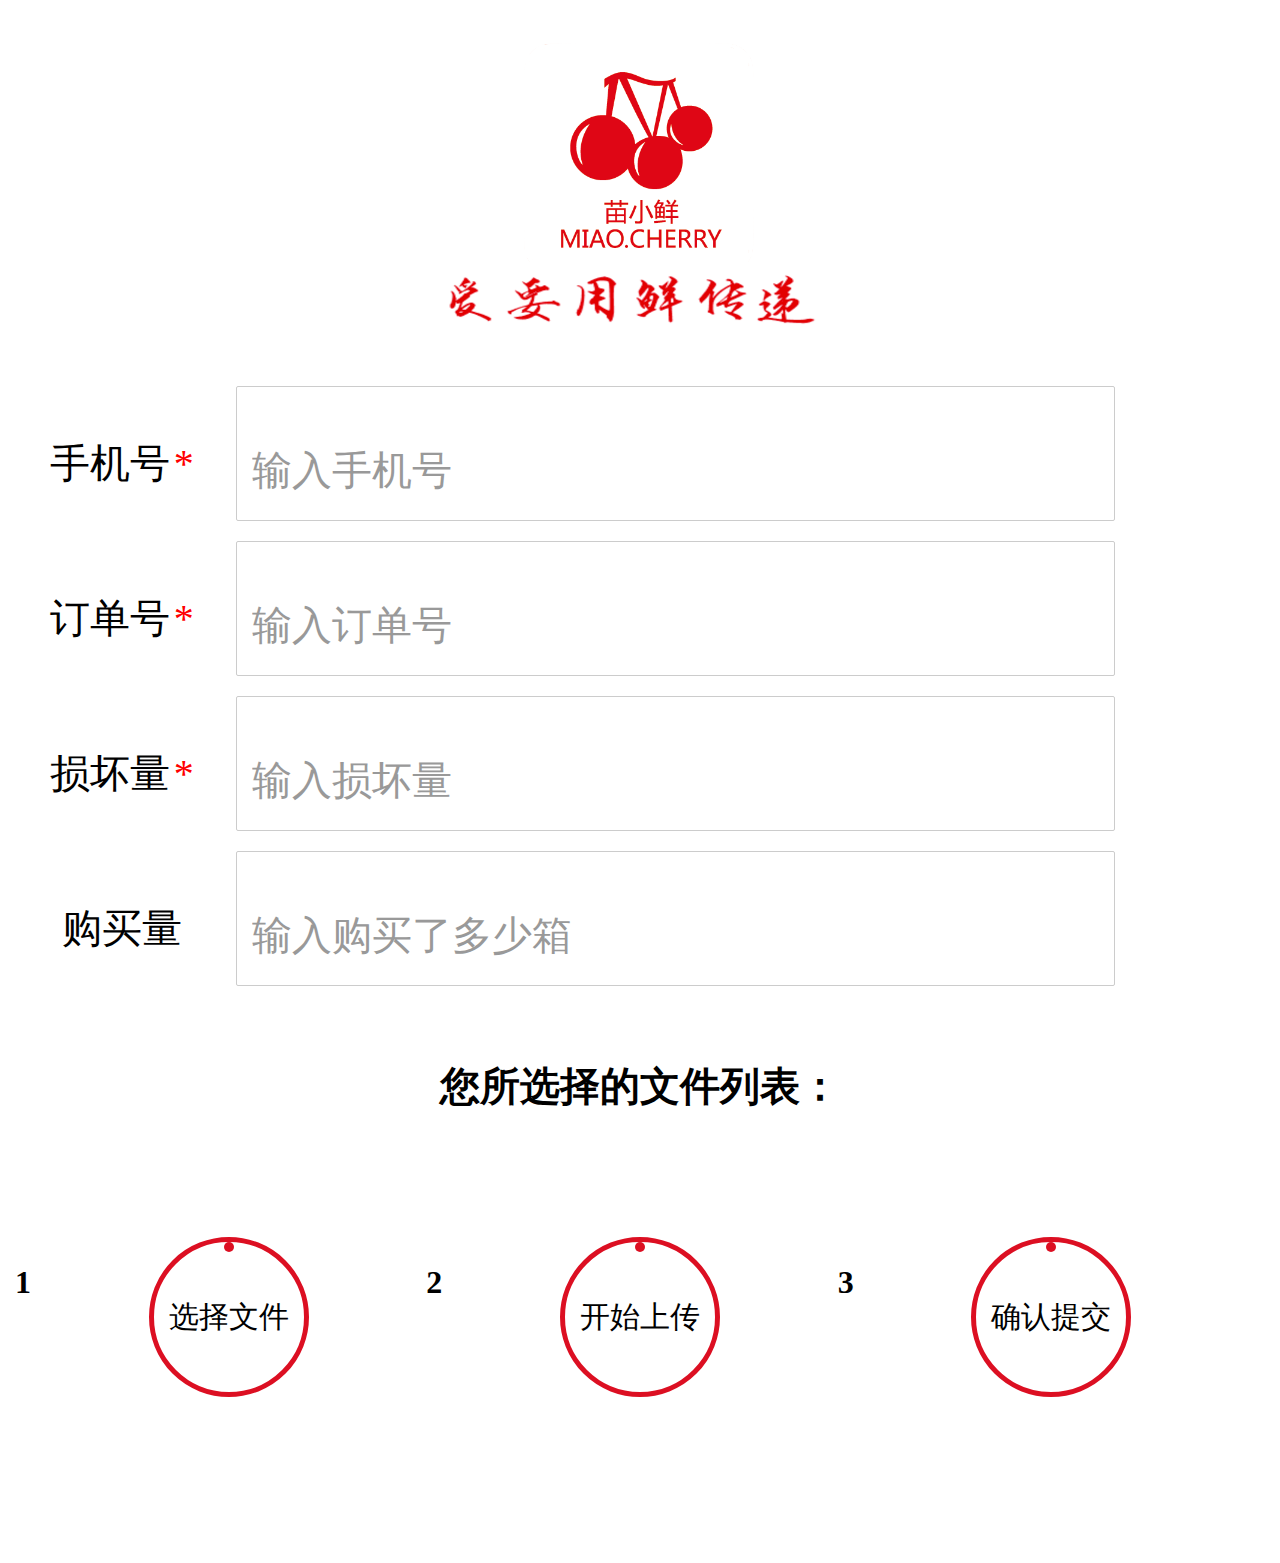
<file: index.html>
<!DOCTYPE html>
<html>

<html>
<head>
<meta http-equiv="Content-Type" content="text/html; charset=utf-8" />
<style type="text/css">
	@import "need_appeal.css"
</style>

<script type="text/javascript" src="http://ajax.aspnetcdn.com/ajax/jQuery/jquery-1.8.0.js"></script>
<script type="text/javascript" src="check_format_appeal.js"></script>
</head>



<body>
	<div class="container">
		<div class="vertical_container">
			<div class="logo">
				<img src="logo.png" id="logo_pic">
			</div>
			<div class="ad">
				<img src="xiaoxian_ad.png" id="ad_pic">
			</div>
		</div>


		<div class="input_container">
			<div class="label_container">
				<div class="label_div">
					<label for="phone_no">手机号</label>
					<span style="font-size:40px;color:red;">*</span>
				</div>
				
			</div>
			<div  class="input_div">
				<input type="text" placeholder="输入手机号" id="phone_no">
			</div>

			<div class="space_div" id="alarm_container">
				<div class="format_err_div" id="format_err" style="display:none">
					<span style="font-size:26px;color:red;">格式错误</span>
				</div>
				
			</div>
						
		</div>
		

		<div class="input_container">
			<div class="label_container">
				<div class="label_div">
					<label for="phone_no">订单号</label>
					<span style="font-size:40px;color:red;">*</span>
				</div>
				
			</div>
			<div  class="input_div">
				<input type="text" placeholder="输入订单号" id="order_no">
			</div>

			<div class="space_div">
			</div>
						
		</div>

		<div class="input_container">
			<div class="label_container">
				<div class="label_div">
					<label for="phone_no">损坏量</label>
					<span style="font-size:40px;color:red;">*</span>
				</div>
				
			</div>
			<div  class="input_div">
				<input type="text" placeholder="输入损坏量" id="broke_no">
			</div>

			<div class="space_div">
			</div>
						
		</div>

		<div class="input_container">
			<div class="label_container">
				<div class="label_div">
					<label for="phone_no">购买量</label>
				</div>
				
			</div>
			<div  class="input_div">
				<input type="text" placeholder="输入购买了多少箱" id="buy_amount">
			</div>

			<div class="space_div">
			</div>
						
		</div>

		<div class="vertical_container">
			<h4 style="font-size: 40px">您所选择的文件列表：</h4>
			<div id="ossfile">你的浏览器不支持flash,Silverlight或者HTML5！</div>
		</div>
		
		<div id="container" class="plupload_container">
			
			<div class="step_div">
				<h1>1</h1>
			</div>

			<div id="selectfiles" class="circle">
				<div class="square">
				</div>


				<div class="circle_span">
					<span style="font-size:30px">选择文件</span>
				</div>
			</div>

			<div class="step_div">
				<h1>2</h1>
			</div>

			<div id="postfiles" class="circle">

				
				<div class="square">
				</div>

				<div class="circle_span">
					<span style="font-size:30px">开始上传</span>
				</div>
			</div>

			<div class="step_div">
				<h1>3</h1>
			</div>

			<div id="submit" class='circle'>
				<div class="square">
				</div>
				<div class="circle_span">
					<span style="font-size:30px">确认提交</span>
				</div>
			</div>
			
			<div class="step_div">
				<h1></h1>
			</div>
				
		</div>

		<div class="button_container">
			<pre id="console"></pre>
			<p>&nbsp;</p>
		</div>

		
			
	</div>


	<script type="text/javascript" src="lib/plupload-2.1.2/js/plupload.full.min.js"> </script>
	<script type="text/javascript" src="upload.js"></script>
	
</body>

</html>
</file>
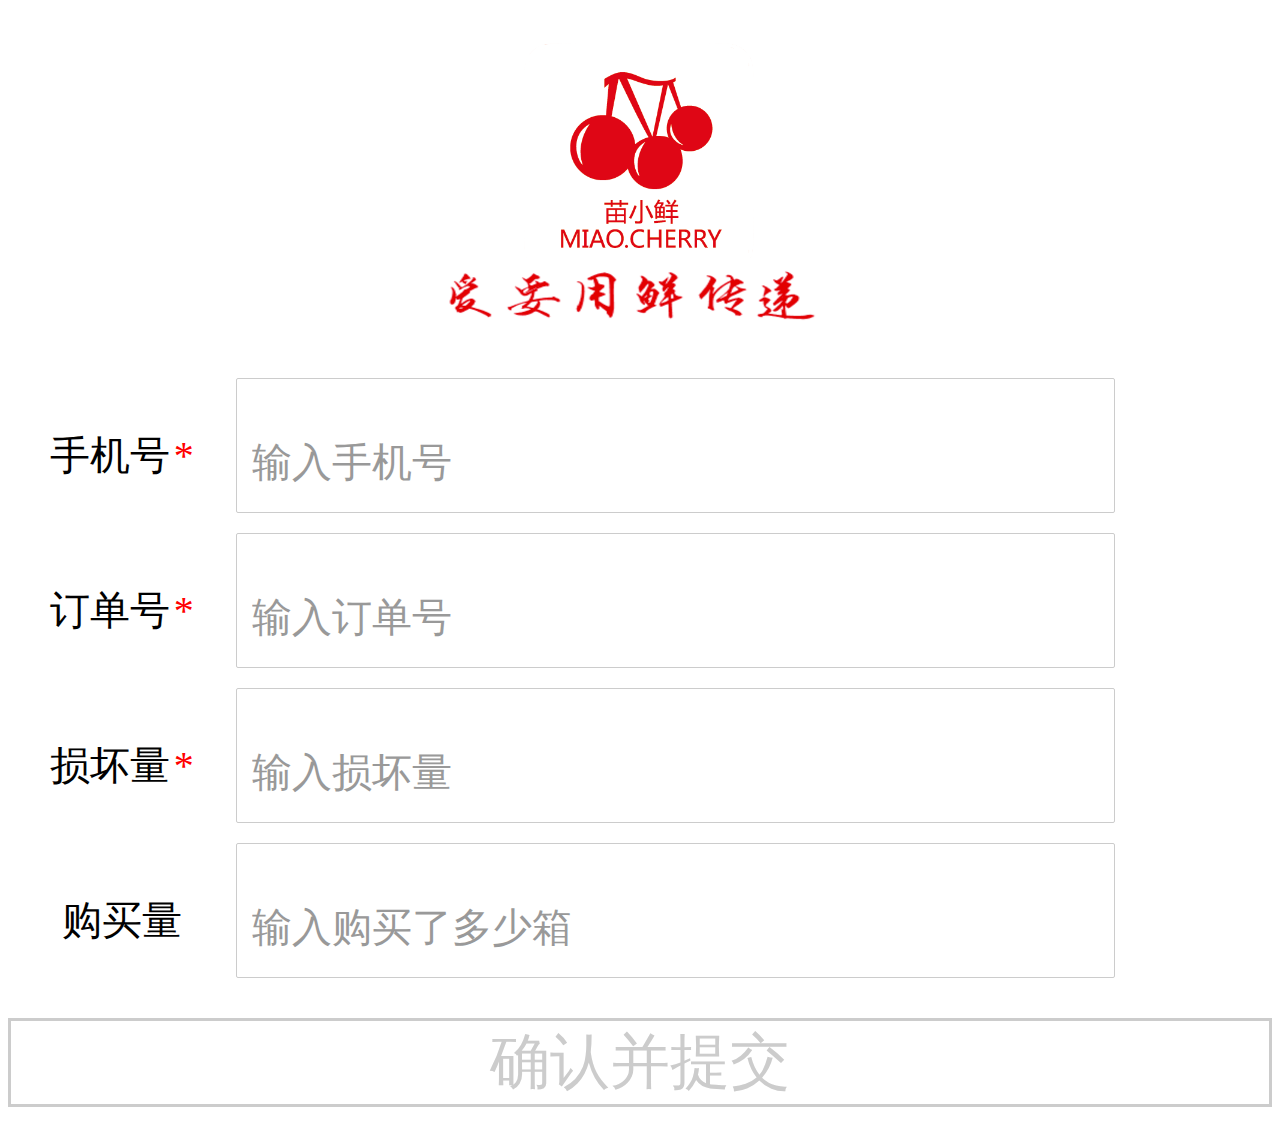
<file: need_appeal.html>
<html>
<head>
<meta http-equiv="Content-Type" content="text/html; charset=utf-8" />
<style type="text/css">
	@import "no_appeal.css"
</style>

<script src="http://ajax.aspnetcdn.com/ajax/jQuery/jquery-1.8.0.js">
</script>
<script type="text/javascript" src="check_format.js">
	
</script>
</head>

<body>
	<div class="container">
		<div class="vertical_container">
			<div class="logo">
				<img src="logo.png" id="logo_pic">
			</div>
			<div class="ad">
				<img src="xiaoxian_ad.png" id="ad_pic">
			</div>
		</div>
		
		<div class="input_container">
			<div class="label_container">
				<div class="label_div">
					<label for="phone_no">手机号</label>
					<span style="font-size:40px;color:red;">*</span>
				</div>
				
			</div>
			<div  class="input_div">
				<input type="text" placeholder="输入手机号" id="phone_no">
			</div>

			<div class="space_div" id="alarm_container">
				<div class="format_err_div" id="format_err" style="display:none">
					<span style="font-size:26px;color:red;">格式错误</span>
				</div>
				
			</div>
						
		</div>


		<div class="input_container">
			<div class="label_container">
				<div class="label_div">
					<label for="phone_no">订单号</label>
					<span style="font-size:40px;color:red;">*</span>
				</div>
				
			</div>
			<div  class="input_div">
				<input type="text" placeholder="输入订单号" id="order_no">
			</div>

			<div class="space_div">
			</div>
						
		</div>

		<div class="input_container">
			<div class="label_container">
				<div class="label_div">
					<label for="phone_no">损坏量</label>
					<span style="font-size:40px;color:red;">*</span>
				</div>
				
			</div>
			<div  class="input_div">
				<input type="text" placeholder="输入损坏量" id="broke_no">
			</div>

			<div class="space_div">
			</div>
						
		</div>

		<div class="input_container">
			<div class="label_container">
				<div class="label_div">
					<label for="phone_no">购买量</label>
				</div>
				
			</div>
			<div  class="input_div">
				<input type="text" placeholder="输入购买了多少箱" id="buy_amount">
			</div>

			<div class="space_div">
			</div>
						
		</div>

		<div class="button_container">
			<button class="disable" disabled="disable" id="submit">确认并提交</button>
		</div>
		
		
	</div>


	
	
</body>

</html>
</file>
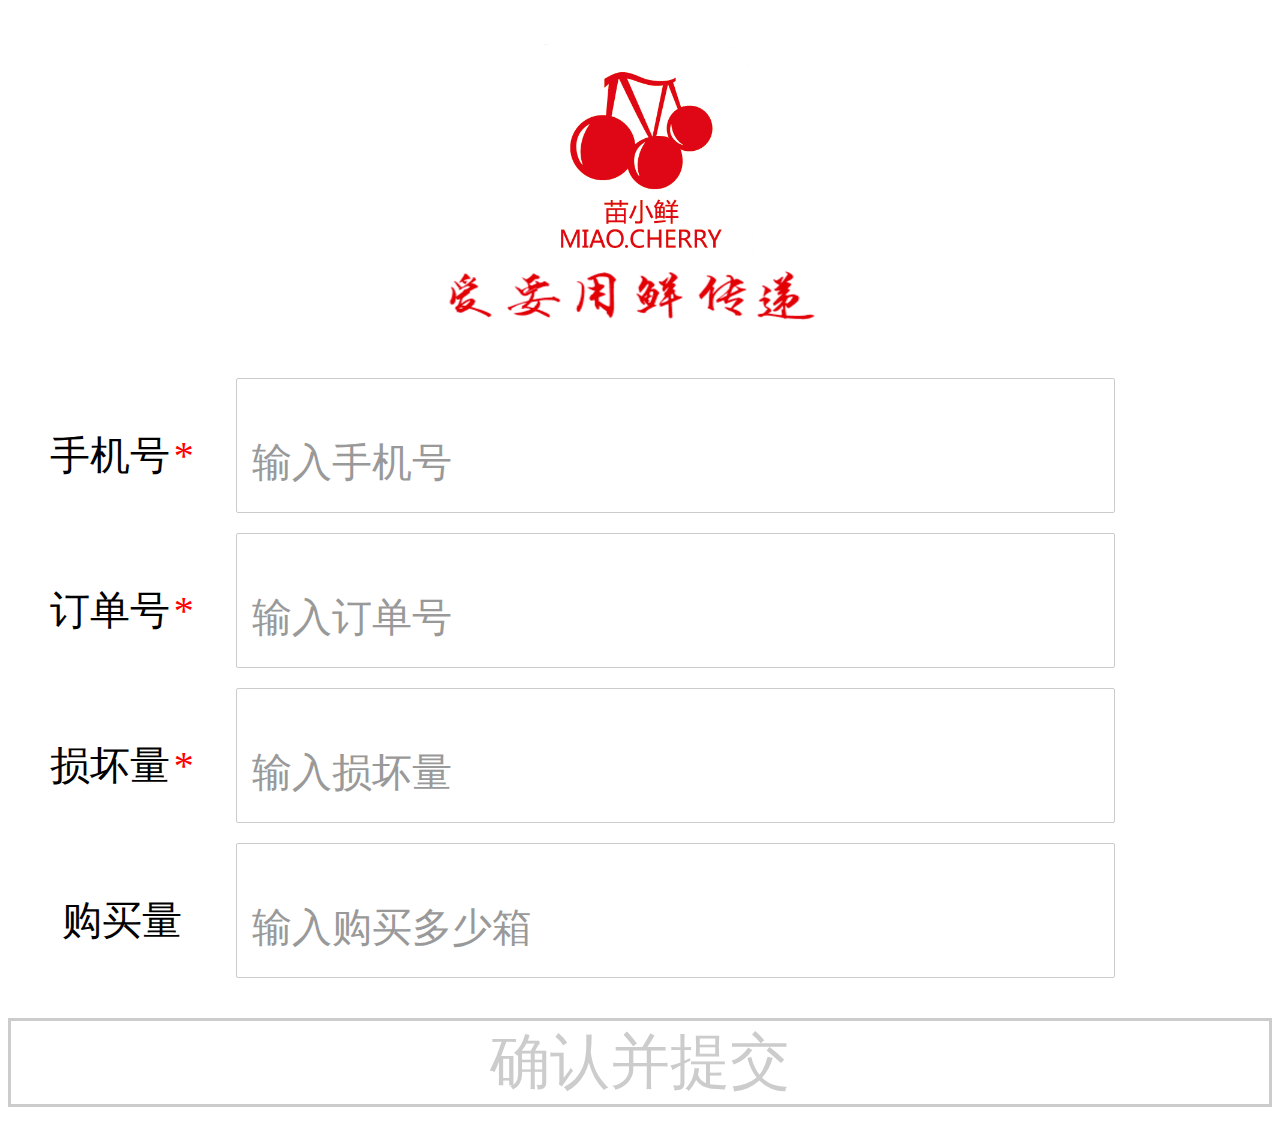
<file: no_appeal.html>
<html>
<head>
<meta http-equiv="Content-Type" content="text/html; charset=utf-8" />
<style type="text/css">
	@import "no_appeal.css"
</style>

<script src="http://ajax.aspnetcdn.com/ajax/jQuery/jquery-1.8.0.js">
</script>
<script type="text/javascript" src="check_format.js">
	
</script>
</head>

<body>
	<div class="container">
		<div class="vertical_container">
			<div class="logo">
				<img src="logo.png" id="logo_pic">
			</div>
			<div class="ad">
				<img src="xiaoxian_ad.png" id="ad_pic">
			</div>
		</div>
		
		<div class="input_container">
			<div class="label_container">
				<div class="label_div">
					<label for="phone_no">手机号</label>
					<span style="font-size:40px;color:red;">*</span>
				</div>
				
			</div>
			<div  class="input_div">
				<input type="text" placeholder="输入手机号" id="phone_no">
			</div>

			<div class="space_div" id="alarm_container">
				<div class="format_err_div" id="format_err" style="display:none">
					<span style="font-size:26px;color:red;">格式错误</span>
				</div>
				
			</div>
						
		</div>


		<div class="input_container">
			<div class="label_container">
				<div class="label_div">
					<label for="phone_no">订单号</label>
					<span style="font-size:40px;color:red;">*</span>
				</div>
				
			</div>
			<div  class="input_div">
				<input type="text" placeholder="输入订单号" id="order_no">
			</div>

			<div class="space_div">
			</div>
						
		</div>

		<div class="input_container">
			<div class="label_container">
				<div class="label_div">
					<label for="phone_no">损坏量</label>
					<span style="font-size:40px;color:red;">*</span>
				</div>
				
			</div>
			<div  class="input_div">
				<input type="text" placeholder="输入损坏量" id="broke_no">
			</div>

			<div class="space_div">
			</div>
						
		</div>

		<div class="input_container">
			<div class="label_container">
				<div class="label_div">
					<label for="phone_no">购买量</label>
				</div>
				
			</div>
			<div  class="input_div">
				<input type="text" placeholder="输入购买多少箱" id="phone_no">
			</div>

			<div class="space_div">
			</div>
						
		</div>

		<div class="button_container">
			<button class="disable" disabled="disable" id="submit">确认并提交</button>
		</div>
		
		
	</div>


	
	
</body>

</html>
</file>
